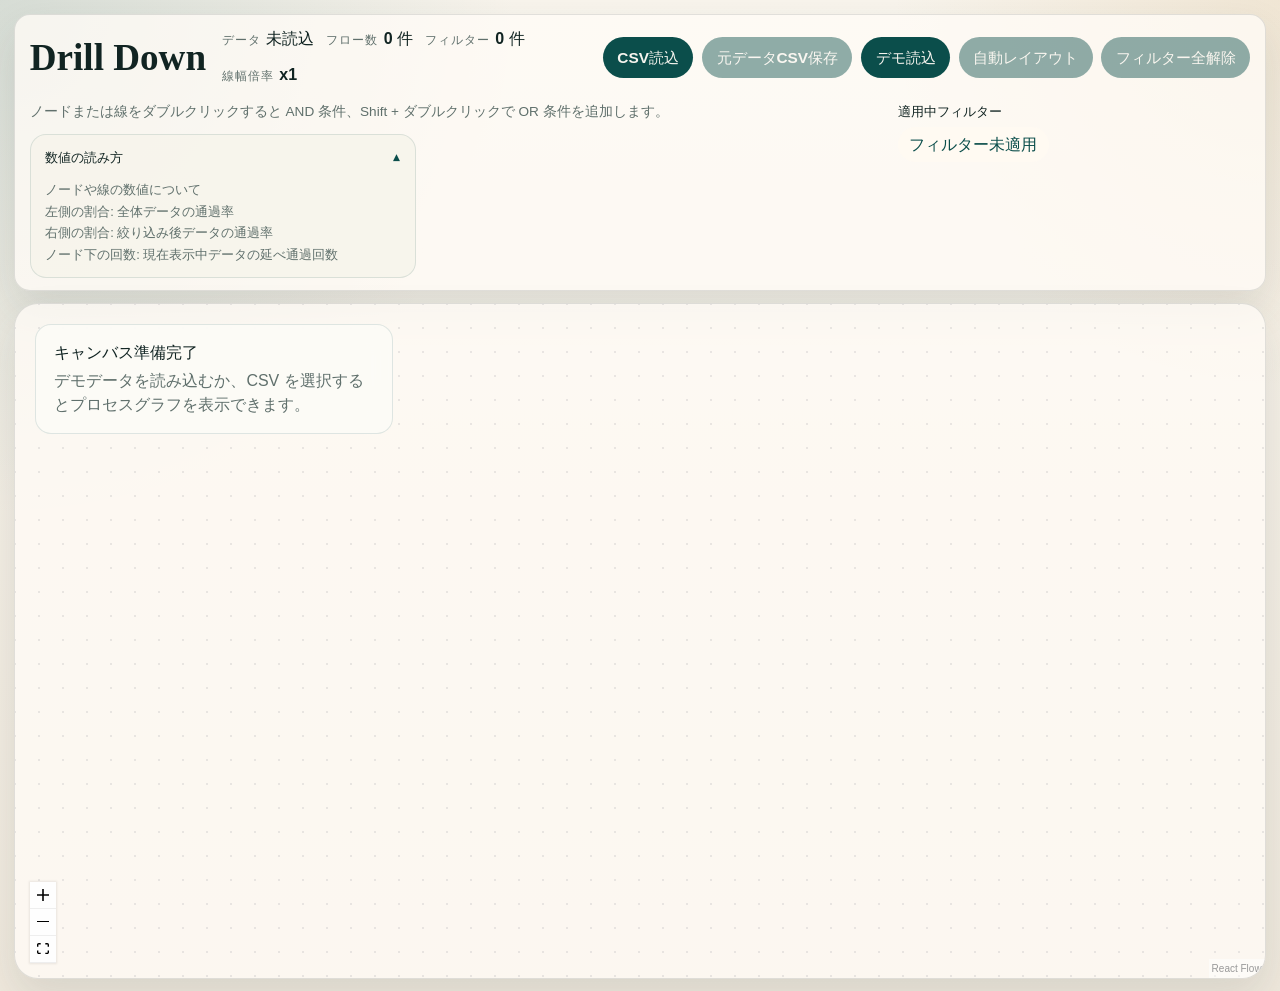
<file: index.html>
<!doctype html>
<html lang="en">
  <head>
    <meta charset="UTF-8" />
    <link rel="icon" type="image/svg+xml" href="/drill-down/favicon.svg" />
    <meta name="viewport" content="width=device-width, initial-scale=1.0" />
    <title>2026-08-20-drill-down</title>
    <script type="module" crossorigin src="/drill-down/assets/index-BR2Jjcgt.js"></script>
    <link rel="stylesheet" crossorigin href="/drill-down/assets/index-_hp89beG.css">
  </head>
  <body>
    <div id="root"></div>
  </body>
</html>
</file>
<file: drill-down/assets/index-_hp89beG.css>
.react-flow{direction:ltr}.react-flow__container{width:100%;height:100%;position:absolute;top:0;left:0}.react-flow__pane{z-index:1;cursor:-webkit-grab;cursor:grab}.react-flow__pane.selection{cursor:pointer}.react-flow__pane.dragging{cursor:-webkit-grabbing;cursor:grabbing}.react-flow__viewport{transform-origin:0 0;z-index:2;pointer-events:none}.react-flow__renderer{z-index:4}.react-flow__selection{z-index:6}.react-flow__nodesselection-rect:focus,.react-flow__nodesselection-rect:focus-visible{outline:none}.react-flow .react-flow__edges{pointer-events:none;overflow:visible}.react-flow__edge-path,.react-flow__connection-path{stroke:#b1b1b7;stroke-width:1px;fill:none}.react-flow__edge{pointer-events:visibleStroke;cursor:pointer}.react-flow__edge.animated path{stroke-dasharray:5;animation:.5s linear infinite dashdraw}.react-flow__edge.animated path.react-flow__edge-interaction{stroke-dasharray:none;animation:none}.react-flow__edge.inactive{pointer-events:none}.react-flow__edge.selected,.react-flow__edge:focus,.react-flow__edge:focus-visible{outline:none}.react-flow__edge.selected .react-flow__edge-path,.react-flow__edge:focus .react-flow__edge-path,.react-flow__edge:focus-visible .react-flow__edge-path{stroke:#555}.react-flow__edge-textwrapper{pointer-events:all}.react-flow__edge-textbg{fill:#fff}.react-flow__edge .react-flow__edge-text{pointer-events:none;-webkit-user-select:none;user-select:none}.react-flow__connection{pointer-events:none}.react-flow__connection .animated{stroke-dasharray:5;animation:.5s linear infinite dashdraw}.react-flow__connectionline{z-index:1001}.react-flow__nodes{pointer-events:none;transform-origin:0 0}.react-flow__node{-webkit-user-select:none;user-select:none;pointer-events:all;transform-origin:0 0;box-sizing:border-box;cursor:-webkit-grab;cursor:grab;position:absolute}.react-flow__node.dragging{cursor:-webkit-grabbing;cursor:grabbing}.react-flow__nodesselection{z-index:3;transform-origin:0 0;pointer-events:none}.react-flow__nodesselection-rect{pointer-events:all;cursor:-webkit-grab;cursor:grab;position:absolute}.react-flow__handle{pointer-events:none;background:#1a192b;border:1px solid #fff;border-radius:100%;width:6px;min-width:5px;height:6px;min-height:5px;position:absolute}.react-flow__handle.connectionindicator{pointer-events:all;cursor:crosshair}.react-flow__handle-bottom{top:auto;bottom:-4px;left:50%;transform:translate(-50%)}.react-flow__handle-top{top:-4px;left:50%;transform:translate(-50%)}.react-flow__handle-left{top:50%;left:-4px;transform:translateY(-50%)}.react-flow__handle-right{top:50%;right:-4px;transform:translateY(-50%)}.react-flow__edgeupdater{cursor:move;pointer-events:all}.react-flow__panel{z-index:5;margin:15px;position:absolute}.react-flow__panel.top{top:0}.react-flow__panel.bottom{bottom:0}.react-flow__panel.left{left:0}.react-flow__panel.right{right:0}.react-flow__panel.center{left:50%;transform:translate(-50%)}.react-flow__attribution{background:#ffffff80;margin:0;padding:2px 3px;font-size:10px}.react-flow__attribution a{color:#999;text-decoration:none}@keyframes dashdraw{0%{stroke-dashoffset:10px}}.react-flow__edgelabel-renderer{pointer-events:none;-webkit-user-select:none;user-select:none;width:100%;height:100%;position:absolute}.react-flow__edge.updating .react-flow__edge-path{stroke:#777}.react-flow__edge-text{font-size:10px}.react-flow__node.selectable:focus,.react-flow__node.selectable:focus-visible{outline:none}.react-flow__node-default,.react-flow__node-input,.react-flow__node-output,.react-flow__node-group{color:#222;text-align:center;background-color:#fff;border:1px solid #1a192b;border-radius:3px;width:150px;padding:10px;font-size:12px}.react-flow__node-default.selectable:hover,.react-flow__node-input.selectable:hover,.react-flow__node-output.selectable:hover,.react-flow__node-group.selectable:hover{box-shadow:0 1px 4px 1px #00000014}.react-flow__node-default.selectable.selected,.react-flow__node-default.selectable:focus,.react-flow__node-default.selectable:focus-visible,.react-flow__node-input.selectable.selected,.react-flow__node-input.selectable:focus,.react-flow__node-input.selectable:focus-visible,.react-flow__node-output.selectable.selected,.react-flow__node-output.selectable:focus,.react-flow__node-output.selectable:focus-visible,.react-flow__node-group.selectable.selected,.react-flow__node-group.selectable:focus,.react-flow__node-group.selectable:focus-visible{box-shadow:0 0 0 .5px #1a192b}.react-flow__node-group{background-color:#f0f0f040}.react-flow__nodesselection-rect,.react-flow__selection{background:#0059dc14;border:1px dotted #0059dccc}.react-flow__nodesselection-rect:focus,.react-flow__nodesselection-rect:focus-visible,.react-flow__selection:focus,.react-flow__selection:focus-visible{outline:none}.react-flow__controls{box-shadow:0 0 2px 1px #00000014}.react-flow__controls-button{box-sizing:content-box;cursor:pointer;-webkit-user-select:none;user-select:none;background:#fefefe;border:none;border-bottom:1px solid #eee;justify-content:center;align-items:center;width:16px;height:16px;padding:5px;display:flex}.react-flow__controls-button:hover{background:#f4f4f4}.react-flow__controls-button svg{width:100%;max-width:12px;max-height:12px}.react-flow__controls-button:disabled{pointer-events:none}.react-flow__controls-button:disabled svg{fill-opacity:.4}.react-flow__minimap{background-color:#fff}.react-flow__minimap svg{display:block}.react-flow__resize-control{position:absolute}.react-flow__resize-control.left,.react-flow__resize-control.right{cursor:ew-resize}.react-flow__resize-control.top,.react-flow__resize-control.bottom{cursor:ns-resize}.react-flow__resize-control.top.left,.react-flow__resize-control.bottom.right{cursor:nwse-resize}.react-flow__resize-control.bottom.left,.react-flow__resize-control.top.right{cursor:nesw-resize}.react-flow__resize-control.handle{background-color:#3367d9;border:1px solid #fff;border-radius:1px;width:4px;height:4px;transform:translate(-50%,-50%)}.react-flow__resize-control.handle.left{top:50%;left:0}.react-flow__resize-control.handle.right{top:50%;left:100%}.react-flow__resize-control.handle.top{top:0;left:50%}.react-flow__resize-control.handle.bottom{top:100%;left:50%}.react-flow__resize-control.handle.top.left,.react-flow__resize-control.handle.bottom.left{left:0}.react-flow__resize-control.handle.top.right,.react-flow__resize-control.handle.bottom.right{left:100%}.react-flow__resize-control.line{border:0 solid #3367d9}.react-flow__resize-control.line.left,.react-flow__resize-control.line.right{width:1px;height:100%;top:0;transform:translate(-50%)}.react-flow__resize-control.line.left{border-left-width:1px;left:0}.react-flow__resize-control.line.right{border-right-width:1px;left:100%}.react-flow__resize-control.line.top,.react-flow__resize-control.line.bottom{width:100%;height:1px;left:0;transform:translateY(-50%)}.react-flow__resize-control.line.top{border-top-width:1px;top:0}.react-flow__resize-control.line.bottom{border-bottom-width:1px;top:100%}:root{--text:#364240;--text-h:#112422;--muted:#60706c;--bg:#f4efe6;--panel:#fffcf7c7;--panel-strong:#fffaf2;--border:#1124221f;--accent:#0b4e4b;--accent-contrast:#f6f4ee;--shadow:0 18px 40px #3244401f;--sans:"Avenir Next", Avenir, "Segoe UI", sans-serif;--heading:"Iowan Old Style", "Palatino Linotype", serif;font:16px/1.5 var(--sans);color:var(--text);background:var(--bg);font-synthesis:none;text-rendering:optimizelegibility;-webkit-font-smoothing:antialiased;-moz-osx-font-smoothing:grayscale}html,body{-ms-overflow-style:none}html::-webkit-scrollbar{display:none}body::-webkit-scrollbar{display:none}#root{min-height:100vh}body{background:radial-gradient(circle at 0 0,#0b4e4b24,#0000 32%),radial-gradient(circle at 100% 0,#c79c5829,#0000 24%),linear-gradient(#f8f4ec 0%,#efe8dc 100%);min-width:320px;margin:0}h1,h2{font-family:var(--heading);color:var(--text-h);font-weight:600}h1{margin:0;font-size:clamp(2.4rem,4vw,4.4rem);line-height:.95}h2{margin:0;font-size:1.5rem;line-height:1.15}p{margin:0}button,input,select{font:inherit}.app-shell{box-sizing:border-box;grid-template-rows:auto minmax(0,1fr);gap:.75rem;min-height:100vh;padding:.9rem;display:grid}.eyebrow{letter-spacing:.16em;text-transform:uppercase;color:var(--accent);margin:0;font-size:.68rem;font-weight:700}.control-strip{border:1px solid var(--border);background:var(--panel);box-shadow:var(--shadow);border-radius:1rem;gap:.9rem;padding:.75rem .9rem;display:grid}.control-strip__top{flex-wrap:wrap;justify-content:space-between;align-items:center;gap:.9rem 1.25rem;display:flex}.control-strip__identity{flex-wrap:wrap;flex:34rem;align-items:center;gap:.65rem 1rem;min-width:0;display:flex}.control-strip__actions{flex:0 auto;justify-content:flex-end;display:flex}.control-strip__bottom{grid-template-columns:minmax(24rem,1fr) minmax(16rem,22rem);align-items:start;gap:.9rem;display:grid}.control-strip__guidance{gap:.75rem;min-width:0;display:grid}.brand-inline{flex:none;align-items:baseline;gap:.65rem;display:flex}.app-title{margin:0;font-size:clamp(1.8rem,2.9vw,2.8rem);line-height:.95}.app-meta{flex-wrap:wrap;flex:20rem;align-items:center;gap:.75rem;min-width:0;margin:0;display:flex}.meta-item{color:var(--muted);align-items:baseline;gap:.35rem;margin:0;display:inline-flex}.meta-label{letter-spacing:.08em;text-transform:uppercase;margin:0;font-size:.72rem}.meta-value{color:var(--text-h);margin:0;font-weight:600}.toolbar,.canvas-frame{border:1px solid var(--border);background:var(--panel);box-shadow:var(--shadow)}.toolbar-group{flex-wrap:wrap;align-items:center;gap:.75rem;display:flex}.toolbar-inline{box-shadow:none;background:0 0;border:0;flex-wrap:wrap;justify-content:flex-end;align-items:center;gap:.55rem;padding:0;display:flex}.toolbar button{background:var(--accent);color:var(--accent-contrast);font:inherit;cursor:pointer;border:0;border-radius:999px;padding:.58rem .9rem;font-size:.96rem;font-weight:600;transition:transform .16s,opacity .16s,box-shadow .16s}.toolbar button:disabled{cursor:not-allowed;opacity:.45;box-shadow:none;transform:none}.toolbar button:hover{transform:translateY(-1px);box-shadow:0 10px 25px #0b4e4b38}.toolbar button:disabled:hover{box-shadow:none;transform:none}.toolbar-meta{color:var(--muted)}.interaction-hint{color:var(--muted);margin:0;font-size:.85rem;line-height:1.5}.legend-panel{background:#f7f4ece6;border:1px solid #0b4e4b1f;border-radius:1rem;min-width:0;max-width:24rem}.legend-panel__summary{cursor:pointer;width:100%;color:var(--text-h);text-align:left;background:0 0;border:0;justify-content:space-between;align-items:center;padding:.75rem .9rem;font-size:.82rem;font-weight:700;display:flex}.legend-panel__summary:after{content:"▾";color:var(--accent);font-size:.9rem;transition:transform .16s}.legend-panel__summary[aria-expanded=true]:after{transform:rotate(180deg)}.legend-panel__content{padding:0 .9rem .75rem}.legend-panel__copy{color:var(--muted);margin:0;font-size:.8rem;line-height:1.45}.legend-panel__copy+.legend-panel__copy{margin-top:.2rem}.breadcrumbs-panel{min-width:0}.breadcrumbs-panel__label{color:var(--text-h);margin:0 0 .35rem;font-size:.82rem;font-weight:700}.breadcrumbs{align-items:center;gap:.5rem;display:flex}.breadcrumbs-inline{padding-bottom:.15rem;overflow:auto hidden}@media (width<=1180px){.control-strip__bottom{grid-template-columns:minmax(16rem,1fr) minmax(15rem,20rem)}}@media (width<=760px){.control-strip__actions{justify-content:stretch;width:100%}.toolbar-inline{justify-content:flex-start;width:100%}.control-strip__bottom{grid-template-columns:1fr}.legend-panel{max-width:none}}.crumb{background:var(--panel-strong);min-height:1.9rem;color:var(--text-h);white-space:nowrap;border-radius:999px;align-items:center;padding:.15rem .7rem;font-weight:600;display:inline-flex}.crumb-current{color:var(--accent)}.crumb-button{cursor:pointer;font:inherit;border:0}.crumb-button:hover{background:#0b4e4b24}.canvas-panel{min-height:0}.canvas-frame{border-radius:1.5rem;height:100%;min-height:42rem;position:relative;overflow:hidden}.empty-state{-webkit-backdrop-filter:blur(12px);backdrop-filter:blur(12px);background:#fcfbf7eb;border:1px solid #0b4e4b1f;border-radius:1rem;max-width:20rem;padding:1rem 1.125rem;position:absolute;top:1.25rem;left:1.25rem}.empty-title{color:var(--text-h);margin-bottom:.3rem;font-size:1rem;font-weight:700}.empty-copy{color:var(--muted)}.error-banner{color:#8a3425;background:#fff1eceb;border:1px solid #98332433;border-radius:1rem;align-items:center;gap:.85rem;padding:.9rem 1rem;display:flex}.error-banner strong{letter-spacing:.08em;text-transform:uppercase;font-size:.88rem}.react-flow__node{background:0 0;border:none}.react-flow__node-default,.react-flow__node-input,.react-flow__node-output,.react-flow__node-group{padding:0}.flow-node{text-align:left;gap:.35rem;padding:1rem 1.1rem;display:grid}.flow-node__title{font-family:var(--heading);color:var(--text-h);font-size:1.2rem;font-weight:700}.flow-node__rate{color:var(--accent);font-size:1rem;font-weight:700}.flow-node__meta{color:var(--muted);font-size:.82rem}@media (width<=900px){.app-shell{padding:.75rem}.control-strip{align-items:stretch}.brand-inline{flex-direction:column;align-items:flex-start;gap:.2rem}.canvas-frame{min-height:34rem}.interaction-hint{white-space:normal}}
</file>
